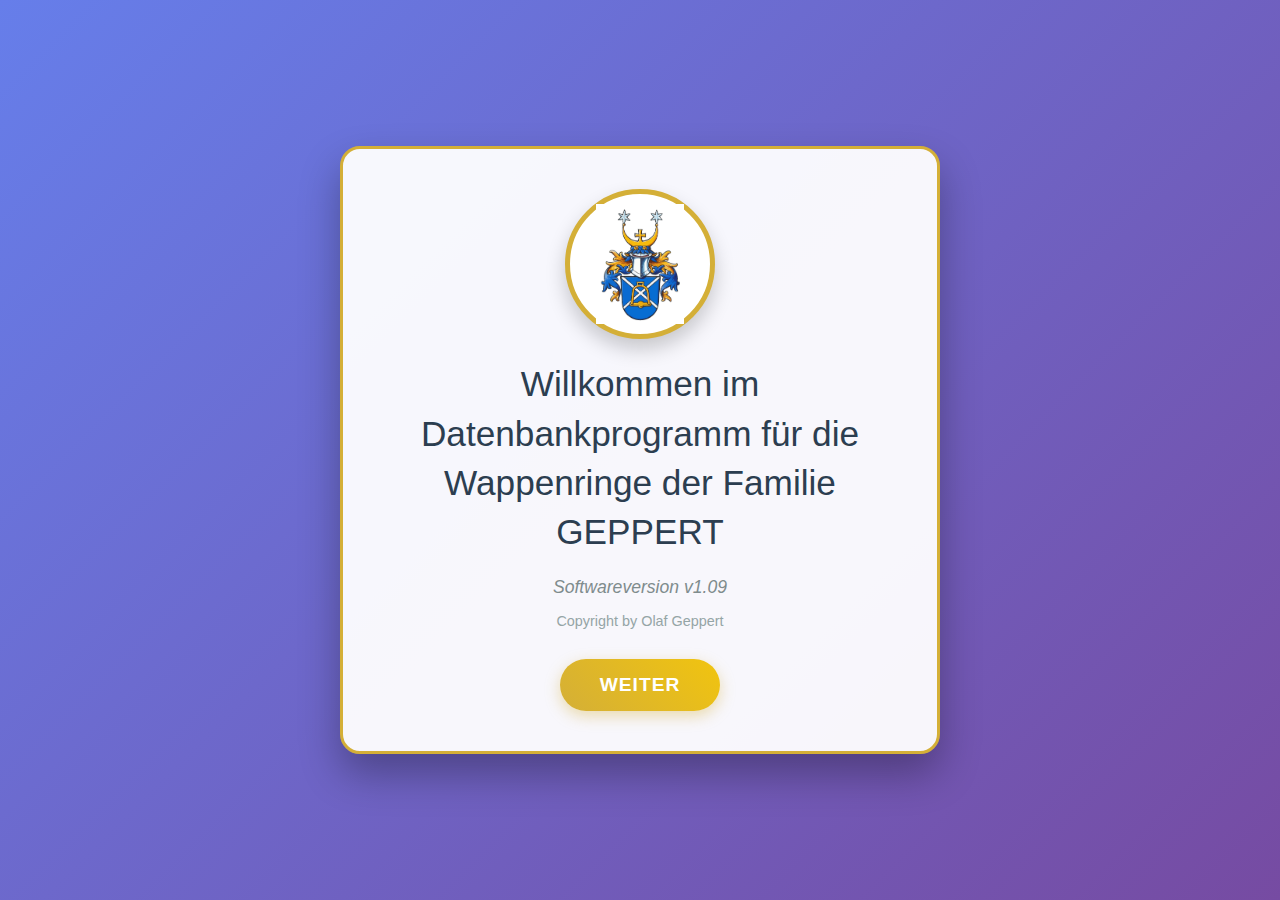
<file: welcome.html>
<!DOCTYPE html>
<html lang="de">
<head>
    <meta charset="UTF-8">
    <meta name="viewport" content="width=device-width, initial-scale=1.0">
    <title>Willkommen - Wappenringe Familie GEPPERT</title>
    <style>
        * {
            margin: 0;
            padding: 0;
            box-sizing: border-box;
        }

        body {
            font-family: 'Segoe UI', Tahoma, Geneva, Verdana, sans-serif;
            background: linear-gradient(135deg, #667eea 0%, #764ba2 100%);
            min-height: 100vh;
            display: flex;
            justify-content: center;
            align-items: center;
            padding: 20px;
        }

        .welcome-container {
            background: rgba(255, 255, 255, 0.95);
            border-radius: 20px;
            padding: 40px;
            box-shadow: 0 20px 40px rgba(0, 0, 0, 0.3);
            text-align: center;
            max-width: 600px;
            width: 100%;
            border: 3px solid #d4af37;
        }

        .family-crest {
            width: 150px;
            height: 150px;
            margin: 0 auto 20px;
            border-radius: 50%;
            border: 5px solid #d4af37;
            box-shadow: 0 10px 20px rgba(0, 0, 0, 0.2);
            background: white;
            padding: 10px;
            display: flex;
            align-items: center;
            justify-content: center;
        }

        .family-crest img {
            max-width: 100%;
            max-height: 100%;
            object-fit: contain;
        }

        h1 {
            color: #2c3e50;
            font-size: 2.2em;
            margin-bottom: 20px;
            font-weight: 300;
            line-height: 1.4;
        }

        .version {
            color: #7f8c8d;
            font-size: 1.1em;
            margin-bottom: 15px;
            font-style: italic;
        }

        .copyright {
            color: #95a5a6;
            font-size: 0.9em;
            margin-bottom: 30px;
        }

        .continue-btn {
            background: linear-gradient(45deg, #d4af37, #f1c40f);
            color: white;
            border: none;
            padding: 15px 40px;
            font-size: 1.2em;
            border-radius: 50px;
            cursor: pointer;
            transition: all 0.3s ease;
            font-weight: 600;
            text-transform: uppercase;
            letter-spacing: 1px;
            box-shadow: 0 5px 15px rgba(212, 175, 55, 0.4);
        }

        .continue-btn:hover {
            transform: translateY(-3px);
            box-shadow: 0 8px 25px rgba(212, 175, 55, 0.6);
        }

        .continue-btn:active {
            transform: translateY(-1px);
        }

        .parchment-container {
            display: none;
            background: url('[data-uri]');
            border-radius: 15px;
            padding: 40px;
            margin-top: 30px;
            border: 2px solid #a58555;
            box-shadow: 0 10px 30px rgba(0, 0, 0, 0.2);
            position: relative;
            overflow: hidden;
        }

        .parchment-container::before {
            content: '';
            position: absolute;
            top: 0;
            left: 0;
            right: 0;
            bottom: 0;
            background: linear-gradient(rgba(251, 235, 204, 0.1) 1px, transparent 1px),
                      linear-gradient(90deg, rgba(251, 235, 204, 0.1) 1px, transparent 1px);
            background-size: 20px 20px;
            pointer-events: none;
        }

        .parchment-content {
            color: #5d4037;
            font-family: 'Georgia', serif;
            font-size: 1.1em;
            line-height: 1.6;
            text-align: justify;
        }

        .parchment-content h2 {
            text-align: center;
            color: #8d6e63;
            margin-bottom: 20px;
            font-size: 1.8em;
        }

        @media (max-width: 768px) {
            .welcome-container {
                padding: 30px 20px;
                margin: 10px;
            }
            
            h1 {
                font-size: 1.8em;
            }
            
            .family-crest {
                width: 120px;
                height: 120px;
            }
            
            .continue-btn {
                padding: 12px 30px;
                font-size: 1.1em;
            }
        }

        @media (max-width: 480px) {
            h1 {
                font-size: 1.5em;
            }
            
            .family-crest {
                width: 100px;
                height: 100px;
            }
            
            .parchment-container {
                padding: 20px;
            }
            
            .parchment-content {
                font-size: 1em;
            }
        }
    </style>
</head>
<body>
    <div class="welcome-container">
        <div class="family-crest">
            <img src="wappen.jpeg" alt="Familienwappen Geppert" onerror="this.style.display='none'">
        </div>
        
        <h1>Willkommen im Datenbankprogramm für die Wappenringe der Familie GEPPERT</h1>
        
        <div class="version" id="versionInfo">Softwareversion v1.09</div>
        <div class="copyright">Copyright by Olaf Geppert</div>
        
        <button class="continue-btn" onclick="showParchment()">Weiter</button>
        
        <div class="parchment-container" id="parchment">
            <div class="parchment-content">
                <h2>Blasonierung Familienwappen Urkunde</h2>
                <p>Das Wappen der Familie Geppert zeigt in Blau einen goldenen Schrägrechtsbalken, begleitet von je einem silbernen Stern oben und unten. Auf dem Helm mit blau-goldenen Decken ein wachsender goldener Löwe, in der rechten Pranke ein Schwert haltend.</p>
                <p>Das Wappen symbolisiert die Werte der Familie: Stärke (Löwe), Weisheit (Sterne) und Gerechtigkeit (Schwert). Der goldene Balken steht für den Wohlstand und die Kontinuität der Familie durch die Generationen.</p>
                <p>Die Farben Blau und Gold repräsentieren Treue und Edelmut, während die silbernen Sterne für die Verbindung zu den Ursprüngen und die Weitergabe der Familientradition stehen.</p>
                <button class="continue-btn" onclick="startApplication()">Zur Datenbank</button>
            </div>
        </div>
    </div>

    <script>
        function showParchment() {
            document.getElementById('parchment').style.display = 'block';
            document.querySelector('.continue-btn').style.display = 'none';
        }

        function startApplication() {
            window.location.href = 'index.html';
        }

        // Versionsinfo aus der index.html übernehmen
        document.addEventListener('DOMContentLoaded', function() {
            const version = 'v1.09'; // Diese Version sollte mit der in index.html übereinstimmen
            document.getElementById('versionInfo').textContent = 'Softwareversion ' + version;
        });
    </script>
</body>
</html>
</file>
